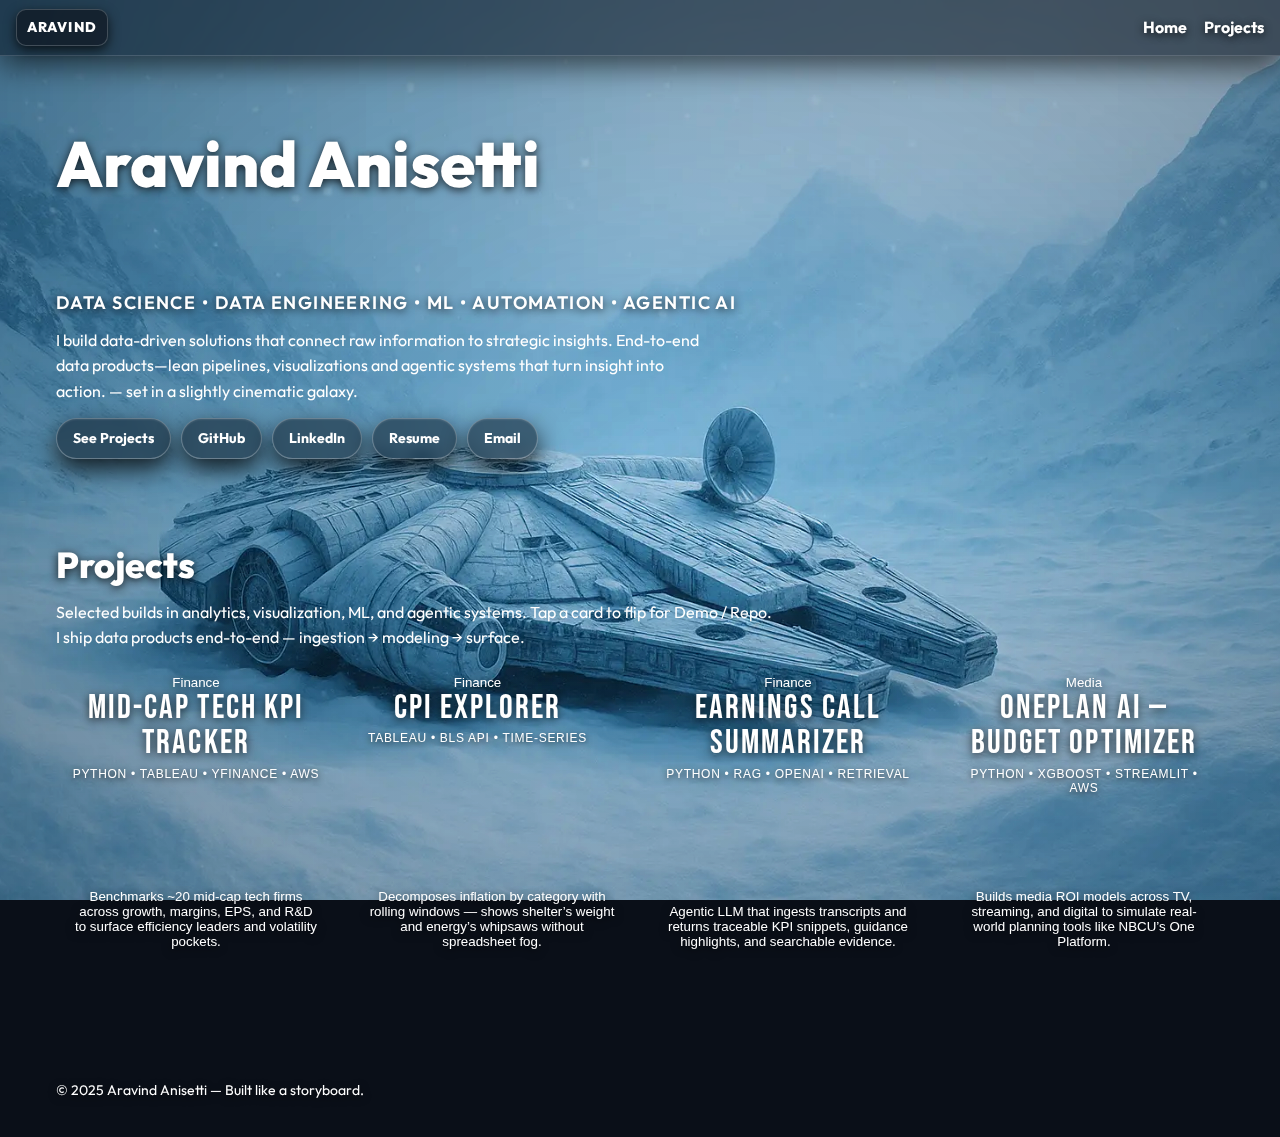
<file: docs/index.html>
<!doctype html>
<html lang="en">
<head>
  <meta charset="utf-8" />
  <meta name="viewport" content="width=device-width, initial-scale=1" />
  <title>Aravind Anisetti — Portfolio</title>
  <meta name="description" content="Data Science & Data Engineering portfolio by Aravind Anisetti. Cinematic single-page with projects in analytics, visualization, ML and agentic systems." />
  <link rel="preconnect" href="https://fonts.googleapis.com" />
  <link rel="preconnect" href="https://fonts.gstatic.com" crossorigin />
  <link href="https://fonts.googleapis.com/css2?family=Bebas+Neue&family=Outfit:wght@300;400;600;700;800&display=swap" rel="stylesheet" />
  <link rel="stylesheet" href="styles/main.css" />
</head>
<body>
  <!-- Background layers -->
  <div class="falcon-bg" aria-hidden="true"></div>
  <div class="grain" aria-hidden="true"></div>
  <div class="vignette" aria-hidden="true"></div>

  <!-- Nav -->
  <nav class="nav">
    <a class="nav__brand" href="#top">ARAVIND</a>
    <div class="nav__links">
      <a href="#top">Home</a>
      <a href="#projects">Projects</a>
    </div>
  </nav>

  <!-- Hero -->
  <header id="top" class="hero-wrap">
    <h1 class="hero__name hero__name--glow">Aravind Anisetti</h1>

    <div class="hero-console">
      <p class="hero__title hero__title--bigger">
        DATA SCIENCE <span class="dot">•</span>
        DATA ENGINEERING <span class="dot">•</span>
        ML <span class="dot">•</span>
        AUTOMATION <span class="dot">•</span>
        AGENTIC AI
      </p>

      <p class="hero__lead hero__lead--bigger">
        I build data-driven solutions that connect raw information to strategic insights.
        End-to-end data products—lean pipelines, visualizations and agentic systems that turn insight into action. 
        — set in a slightly cinematic galaxy.
      </p>

      <div class="hero__actions hero__actions--inline">
        <a class="btn" href="#projects">See Projects</a>
        <a class="btn" target="_blank" rel="noopener" href="https://github.com/aravind-bit">GitHub</a>
        <a class="btn" target="_blank" rel="noopener" href="https://www.linkedin.com/in/aravindanisetti/">LinkedIn</a>
        <a class="btn" target="_blank" rel="noopener" href="https://aravind-bit.github.io/portfolio-aravind/resume.pdf">Resume</a>
        <a class="btn" href="mailto:hello@example.com">Email</a>
      </div>
    </div>
  </header>

  <!-- Projects -->
  <section id="projects" class="projects-block">
    <div class="glass-header">
      <h2 class="section-title">Projects</h2>
      <p class="section-sub">
        Selected builds in analytics, visualization, ML, and agentic systems. Tap a card to flip for Demo / Repo.
      </p>
      <p class="section-sub section-sub--mini">
        I ship data products end-to-end — ingestion → modeling → surface.
      </p>
    </div>

    <div class="tiles">
      <!-- KPI (Finance) -->
      <button class="tile" aria-label="Open project: Mid-Cap Tech KPI Tracker">
        <div class="tile__inner">
          <div class="tile__face tile__front">
            <div class="tile__front-top">
              <span class="tile__tag tag--finance">Finance</span>
              <h3 class="tile__title">Mid-Cap Tech KPI Tracker</h3>
              <div class="techline">Python • Tableau • yFinance • AWS</div>
            </div>
            <p class="tile__blurb">
              Benchmarks ~20 mid-cap tech firms across growth, margins, EPS, and R&amp;D to surface efficiency leaders and volatility pockets.
            </p>
          </div>
          <div class="tile__face tile__back card--glass-back">
            <div class="tile__actions tile__actions--centered">
              <a class="btn btn--ghost tile__link" target="_blank" rel="noopener"
                 href="https://public.tableau.com/app/profile/aravind.anisetti/viz/Mid-CapRevenueAnalysis/Mid-CapTechKPITracker">Demo</a>
              <a class="btn btn--ghost tile__link" target="_blank" rel="noopener"
                 href="https://github.com/aravind-bit">Repo</a>
            </div>
          </div>
        </div>
      </button>

      <!-- CPI (Finance) -->
      <button class="tile" aria-label="Open project: CPI Explorer">
        <div class="tile__inner">
          <div class="tile__face tile__front">
            <div class="tile__front-top">
              <span class="tile__tag tag--finance">Finance</span>
              <h3 class="tile__title">CPI Explorer</h3>
              <div class="techline">Tableau • BLS API • Time-Series</div>
            </div>
            <p class="tile__blurb">
              Decomposes inflation by category with rolling windows — shows shelter’s weight and energy’s whipsaws without spreadsheet fog.
            </p>
          </div>
          <div class="tile__face tile__back card--glass-back">
            <div class="tile__actions tile__actions--centered">
              <a class="btn btn--ghost tile__link" target="_blank" rel="noopener"
                 href="https://public.tableau.com/app/profile/aravind.anisetti/viz/InflationAnalysis-Virginia/InflationAnalysisVA">Demo</a>
              <a class="btn btn--ghost tile__link" target="_blank" rel="noopener"
                 href="https://github.com/aravind-bit">Repo</a>
            </div>
          </div>
        </div>
      </button>

      <!-- Earnings Call Summarizer (Media/AI adjacent but we’ll tag Media to distinguish) -->
      <button class="tile" aria-label="Open project: Earnings Call Summarizer">
        <div class="tile__inner">
          <div class="tile__face tile__front">
            <div class="tile__front-top">
              <span class="tile__tag tag--finance">Finance</span>
              <h3 class="tile__title">Earnings Call Summarizer</h3>
              <div class="techline">Python • RAG • OpenAI • Retrieval</div>
            </div>
            <p class="tile__blurb">
              Agentic LLM that ingests transcripts and returns traceable KPI snippets, guidance highlights, and searchable evidence.
            </p>
          </div>
          <div class="tile__face tile__back card--glass-back">
            <div class="tile__actions tile__actions--centered">
              <a class="btn btn--ghost tile__link" target="_blank" rel="noopener"
                 href="https://github.com/aravind-bit">Demo</a>
              <a class="btn btn--ghost tile__link" target="_blank" rel="noopener"
                 href="https://github.com/aravind-bit">Repo</a>
            </div>
          </div>
        </div>
      </button>

      <!-- Multimodal Media Analyst (Media) -->
      <button class="tile" aria-label="Open project: Multimodal Media Analyst">
        <div class="tile__inner">
          <div class="tile__face tile__front">
            <div class="tile__front-top">
              <span class="tile__tag tag--media">Media</span>
              <h3 class="tile__title">OnePlan AI — Budget Optimizer</h3>
              <div class="techline">Python • XGBoost • Streamlit • AWS</div>
            </div>
            <p class="tile__blurb">
              Builds media ROI models across TV, streaming, and digital to simulate real-world planning tools like NBCU’s One Platform.
            </p>
          </div>
          <div class="tile__face tile__back card--glass-back">
            <div class="tile__actions tile__actions--centered">
              <a class="btn btn--ghost tile__link" target="_blank" rel="noopener"
                 href="https://oneplan-ai-jjuugdhyklgrz6d8ptvjr3.streamlit.app/">Demo</a>
              <a class="btn btn--ghost tile__link" target="_blank" rel="noopener"
                 href="https://github.com/aravind-bit/oneplan-ai">Repo</a>
            </div>
          </div>
        </div>
      </button>
    </div>
  </section>

  <footer class="footer">
    © 2025 Aravind Anisetti — Built like a storyboard.
  </footer>

  <script src="styles/main.js" defer></script>
</body>
</html>
</file>
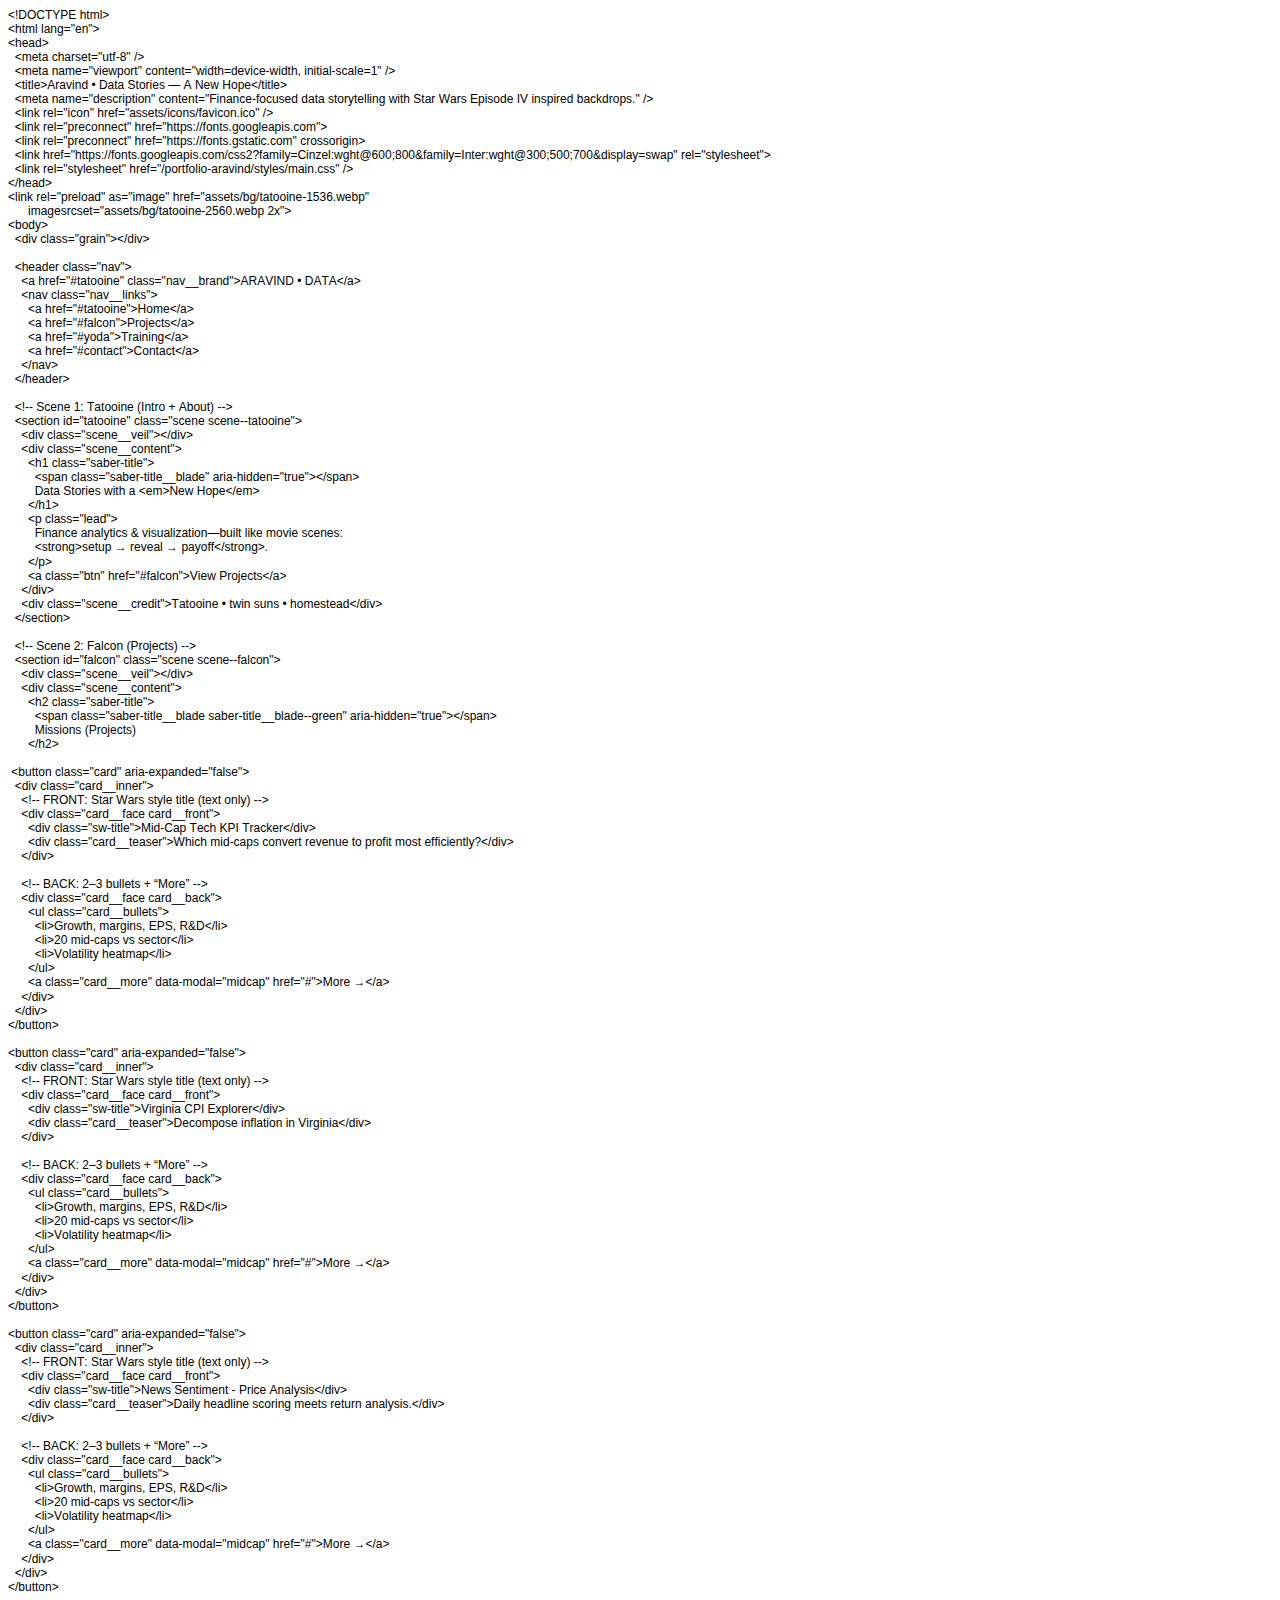
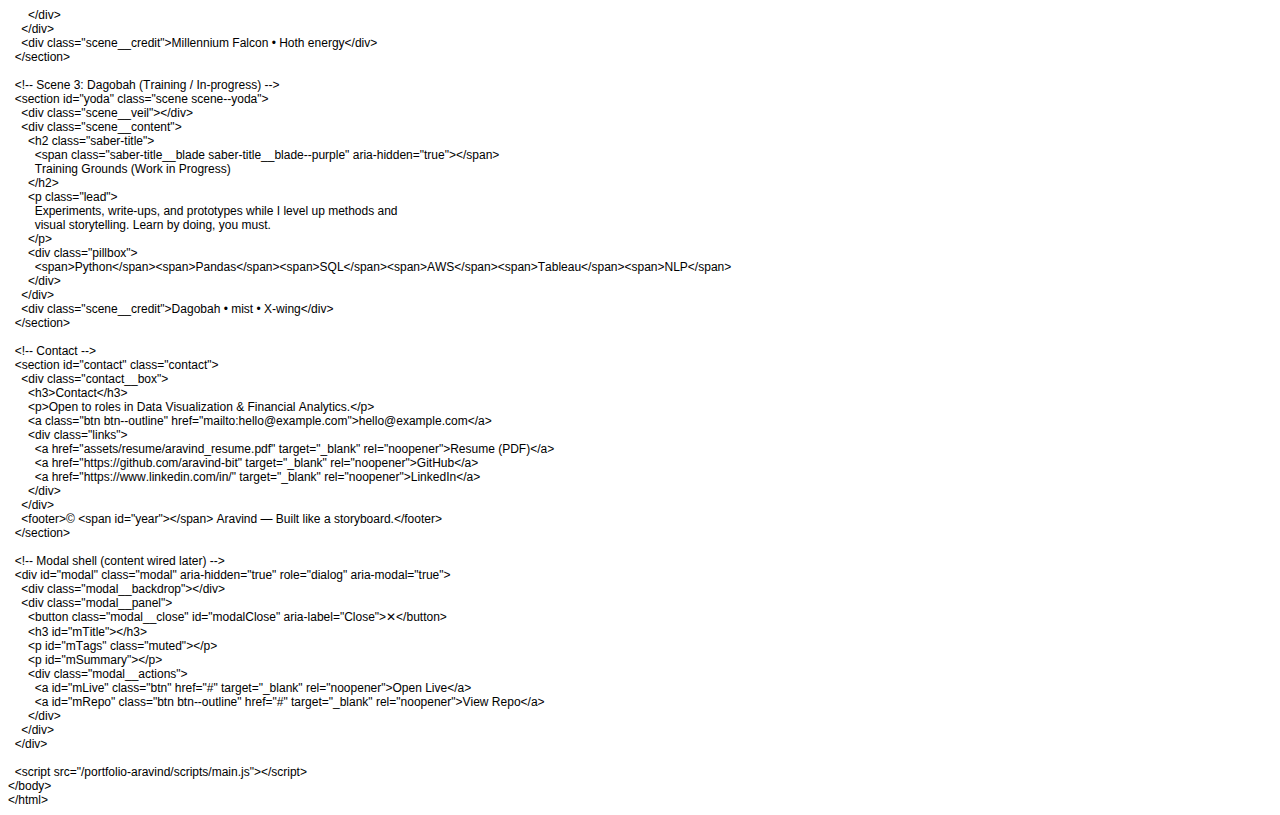
<file: index_broken_textedit.html>
<!DOCTYPE html PUBLIC "-//W3C//DTD HTML 4.01//EN" "http://www.w3.org/TR/html4/strict.dtd">
<html>
<head>
  <meta http-equiv="Content-Type" content="text/html; charset=utf-8">
  <meta http-equiv="Content-Style-Type" content="text/css">
  <title></title>
  <meta name="Generator" content="Cocoa HTML Writer">
  <meta name="CocoaVersion" content="2575.7">
  <style type="text/css">
    p.p1 {margin: 0.0px 0.0px 0.0px 0.0px; font: 12.0px Helvetica; -webkit-text-stroke: #000000}
    p.p2 {margin: 0.0px 0.0px 0.0px 0.0px; font: 12.0px Helvetica; -webkit-text-stroke: #000000; min-height: 14.0px}
    span.s1 {font-kerning: none}
    span.s2 {font: 12.0px 'Lucida Grande'; font-kerning: none}
    span.s3 {font: 12.0px 'Zapf Dingbats'; font-kerning: none}
  </style>
</head>
<body>
<p class="p1"><span class="s1">&lt;!DOCTYPE html&gt;</span></p>
<p class="p1"><span class="s1">&lt;html lang="en"&gt;</span></p>
<p class="p1"><span class="s1">&lt;head&gt;</span></p>
<p class="p1"><span class="s1"><span class="Apple-converted-space">  </span>&lt;meta charset="utf-8" /&gt;</span></p>
<p class="p1"><span class="s1"><span class="Apple-converted-space">  </span>&lt;meta name="viewport" content="width=device-width, initial-scale=1" /&gt;</span></p>
<p class="p1"><span class="s1"><span class="Apple-converted-space">  </span>&lt;title&gt;Aravind • Data Stories — A New Hope&lt;/title&gt;</span></p>
<p class="p1"><span class="s1"><span class="Apple-converted-space">  </span>&lt;meta name="description" content="Finance-focused data storytelling with Star Wars Episode IV inspired backdrops." /&gt;</span></p>
<p class="p1"><span class="s1"><span class="Apple-converted-space">  </span>&lt;link rel="icon" href="assets/icons/favicon.ico" /&gt;</span></p>
<p class="p1"><span class="s1"><span class="Apple-converted-space">  </span>&lt;link rel="preconnect" href="https://fonts.googleapis.com"&gt;</span></p>
<p class="p1"><span class="s1"><span class="Apple-converted-space">  </span>&lt;link rel="preconnect" href="https://fonts.gstatic.com" crossorigin&gt;</span></p>
<p class="p1"><span class="s1"><span class="Apple-converted-space">  </span>&lt;link href="https://fonts.googleapis.com/css2?family=Cinzel:wght@600;800&amp;family=Inter:wght@300;500;700&amp;display=swap" rel="stylesheet"&gt;</span></p>
<p class="p1"><span class="s1"><span class="Apple-converted-space">  </span>&lt;link rel="stylesheet" href="/portfolio-aravind/styles/main.css" /&gt;</span></p>
<p class="p1"><span class="s1">&lt;/head&gt;</span></p>
<p class="p1"><span class="s1">&lt;link rel="preload" as="image" href="assets/bg/tatooine-1536.webp"</span></p>
<p class="p1"><span class="s1"><span class="Apple-converted-space">      </span>imagesrcset="assets/bg/tatooine-2560.webp 2x"&gt;</span></p>
<p class="p1"><span class="s1">&lt;body&gt;</span></p>
<p class="p1"><span class="s1"><span class="Apple-converted-space">  </span>&lt;div class="grain"&gt;&lt;/div&gt;</span></p>
<p class="p2"><span class="s1"></span><br></p>
<p class="p1"><span class="s1"><span class="Apple-converted-space">  </span>&lt;header class="nav"&gt;</span></p>
<p class="p1"><span class="s1"><span class="Apple-converted-space">    </span>&lt;a href="#tatooine" class="nav__brand"&gt;ARAVIND • DATA&lt;/a&gt;</span></p>
<p class="p1"><span class="s1"><span class="Apple-converted-space">    </span>&lt;nav class="nav__links"&gt;</span></p>
<p class="p1"><span class="s1"><span class="Apple-converted-space">      </span>&lt;a href="#tatooine"&gt;Home&lt;/a&gt;</span></p>
<p class="p1"><span class="s1"><span class="Apple-converted-space">      </span>&lt;a href="#falcon"&gt;Projects&lt;/a&gt;</span></p>
<p class="p1"><span class="s1"><span class="Apple-converted-space">      </span>&lt;a href="#yoda"&gt;Training&lt;/a&gt;</span></p>
<p class="p1"><span class="s1"><span class="Apple-converted-space">      </span>&lt;a href="#contact"&gt;Contact&lt;/a&gt;</span></p>
<p class="p1"><span class="s1"><span class="Apple-converted-space">    </span>&lt;/nav&gt;</span></p>
<p class="p1"><span class="s1"><span class="Apple-converted-space">  </span>&lt;/header&gt;</span></p>
<p class="p2"><span class="s1"></span><br></p>
<p class="p1"><span class="s1"><span class="Apple-converted-space">  </span>&lt;!-- Scene 1: Tatooine (Intro + About) --&gt;</span></p>
<p class="p1"><span class="s1"><span class="Apple-converted-space">  </span>&lt;section id="tatooine" class="scene scene--tatooine"&gt;</span></p>
<p class="p1"><span class="s1"><span class="Apple-converted-space">    </span>&lt;div class="scene__veil"&gt;&lt;/div&gt;</span></p>
<p class="p1"><span class="s1"><span class="Apple-converted-space">    </span>&lt;div class="scene__content"&gt;</span></p>
<p class="p1"><span class="s1"><span class="Apple-converted-space">      </span>&lt;h1 class="saber-title"&gt;</span></p>
<p class="p1"><span class="s1"><span class="Apple-converted-space">        </span>&lt;span class="saber-title__blade" aria-hidden="true"&gt;&lt;/span&gt;</span></p>
<p class="p1"><span class="s1"><span class="Apple-converted-space">        </span>Data Stories with a &lt;em&gt;New Hope&lt;/em&gt;</span></p>
<p class="p1"><span class="s1"><span class="Apple-converted-space">      </span>&lt;/h1&gt;</span></p>
<p class="p1"><span class="s1"><span class="Apple-converted-space">      </span>&lt;p class="lead"&gt;</span></p>
<p class="p1"><span class="s1"><span class="Apple-converted-space">        </span>Finance analytics &amp; visualization—built like movie scenes:</span></p>
<p class="p1"><span class="s1"><span class="Apple-converted-space">        </span>&lt;strong&gt;setup </span><span class="s2">→</span><span class="s1"> reveal </span><span class="s2">→</span><span class="s1"> payoff&lt;/strong&gt;.</span></p>
<p class="p1"><span class="s1"><span class="Apple-converted-space">      </span>&lt;/p&gt;</span></p>
<p class="p1"><span class="s1"><span class="Apple-converted-space">      </span>&lt;a class="btn" href="#falcon"&gt;View Projects&lt;/a&gt;</span></p>
<p class="p1"><span class="s1"><span class="Apple-converted-space">    </span>&lt;/div&gt;</span></p>
<p class="p1"><span class="s1"><span class="Apple-converted-space">    </span>&lt;div class="scene__credit"&gt;Tatooine • twin suns • homestead&lt;/div&gt;</span></p>
<p class="p1"><span class="s1"><span class="Apple-converted-space">  </span>&lt;/section&gt;</span></p>
<p class="p2"><span class="s1"></span><br></p>
<p class="p1"><span class="s1"><span class="Apple-converted-space">  </span>&lt;!-- Scene 2: Falcon (Projects) --&gt;</span></p>
<p class="p1"><span class="s1"><span class="Apple-converted-space">  </span>&lt;section id="falcon" class="scene scene--falcon"&gt;</span></p>
<p class="p1"><span class="s1"><span class="Apple-converted-space">    </span>&lt;div class="scene__veil"&gt;&lt;/div&gt;</span></p>
<p class="p1"><span class="s1"><span class="Apple-converted-space">    </span>&lt;div class="scene__content"&gt;</span></p>
<p class="p1"><span class="s1"><span class="Apple-converted-space">      </span>&lt;h2 class="saber-title"&gt;</span></p>
<p class="p1"><span class="s1"><span class="Apple-converted-space">        </span>&lt;span class="saber-title__blade saber-title__blade--green" aria-hidden="true"&gt;&lt;/span&gt;</span></p>
<p class="p1"><span class="s1"><span class="Apple-converted-space">        </span>Missions (Projects)</span></p>
<p class="p1"><span class="s1"><span class="Apple-converted-space">      </span>&lt;/h2&gt;</span></p>
<p class="p2"><span class="s1"></span><br></p>
<p class="p1"><span class="s1"><span class="Apple-converted-space"> </span>&lt;button class="card" aria-expanded="false"&gt;</span></p>
<p class="p1"><span class="s1"><span class="Apple-converted-space">  </span>&lt;div class="card__inner"&gt;</span></p>
<p class="p1"><span class="s1"><span class="Apple-converted-space">    </span>&lt;!-- FRONT: Star Wars style title (text only) --&gt;</span></p>
<p class="p1"><span class="s1"><span class="Apple-converted-space">    </span>&lt;div class="card__face card__front"&gt;</span></p>
<p class="p1"><span class="s1"><span class="Apple-converted-space">      </span>&lt;div class="sw-title"&gt;Mid-Cap Tech KPI Tracker&lt;/div&gt;</span></p>
<p class="p1"><span class="s1"><span class="Apple-converted-space">      </span>&lt;div class="card__teaser"&gt;Which mid-caps convert revenue to profit most efficiently?&lt;/div&gt;</span></p>
<p class="p1"><span class="s1"><span class="Apple-converted-space">    </span>&lt;/div&gt;</span></p>
<p class="p2"><span class="s1"></span><br></p>
<p class="p1"><span class="s1"><span class="Apple-converted-space">    </span>&lt;!-- BACK: 2–3 bullets + “More” --&gt;</span></p>
<p class="p1"><span class="s1"><span class="Apple-converted-space">    </span>&lt;div class="card__face card__back"&gt;</span></p>
<p class="p1"><span class="s1"><span class="Apple-converted-space">      </span>&lt;ul class="card__bullets"&gt;</span></p>
<p class="p1"><span class="s1"><span class="Apple-converted-space">        </span>&lt;li&gt;Growth, margins, EPS, R&amp;D&lt;/li&gt;</span></p>
<p class="p1"><span class="s1"><span class="Apple-converted-space">        </span>&lt;li&gt;20 mid-caps vs sector&lt;/li&gt;</span></p>
<p class="p1"><span class="s1"><span class="Apple-converted-space">        </span>&lt;li&gt;Volatility heatmap&lt;/li&gt;</span></p>
<p class="p1"><span class="s1"><span class="Apple-converted-space">      </span>&lt;/ul&gt;</span></p>
<p class="p1"><span class="s1"><span class="Apple-converted-space">      </span>&lt;a class="card__more" data-modal="midcap" href="#"&gt;More </span><span class="s2">→</span><span class="s1">&lt;/a&gt;</span></p>
<p class="p1"><span class="s1"><span class="Apple-converted-space">    </span>&lt;/div&gt;</span></p>
<p class="p1"><span class="s1"><span class="Apple-converted-space">  </span>&lt;/div&gt;</span></p>
<p class="p1"><span class="s1">&lt;/button&gt;</span></p>
<p class="p2"><span class="s1"></span><br></p>
<p class="p1"><span class="s1">&lt;button class="card" aria-expanded="false"&gt;</span></p>
<p class="p1"><span class="s1"><span class="Apple-converted-space">  </span>&lt;div class="card__inner"&gt;</span></p>
<p class="p1"><span class="s1"><span class="Apple-converted-space">    </span>&lt;!-- FRONT: Star Wars style title (text only) --&gt;</span></p>
<p class="p1"><span class="s1"><span class="Apple-converted-space">    </span>&lt;div class="card__face card__front"&gt;</span></p>
<p class="p1"><span class="s1"><span class="Apple-converted-space">      </span>&lt;div class="sw-title"&gt;Virginia CPI Explorer&lt;/div&gt;</span></p>
<p class="p1"><span class="s1"><span class="Apple-converted-space">      </span>&lt;div class="card__teaser"&gt;Decompose inflation in Virginia&lt;/div&gt;</span></p>
<p class="p1"><span class="s1"><span class="Apple-converted-space">    </span>&lt;/div&gt;</span></p>
<p class="p2"><span class="s1"></span><br></p>
<p class="p1"><span class="s1"><span class="Apple-converted-space">    </span>&lt;!-- BACK: 2–3 bullets + “More” --&gt;</span></p>
<p class="p1"><span class="s1"><span class="Apple-converted-space">    </span>&lt;div class="card__face card__back"&gt;</span></p>
<p class="p1"><span class="s1"><span class="Apple-converted-space">      </span>&lt;ul class="card__bullets"&gt;</span></p>
<p class="p1"><span class="s1"><span class="Apple-converted-space">        </span>&lt;li&gt;Growth, margins, EPS, R&amp;D&lt;/li&gt;</span></p>
<p class="p1"><span class="s1"><span class="Apple-converted-space">        </span>&lt;li&gt;20 mid-caps vs sector&lt;/li&gt;</span></p>
<p class="p1"><span class="s1"><span class="Apple-converted-space">        </span>&lt;li&gt;Volatility heatmap&lt;/li&gt;</span></p>
<p class="p1"><span class="s1"><span class="Apple-converted-space">      </span>&lt;/ul&gt;</span></p>
<p class="p1"><span class="s1"><span class="Apple-converted-space">      </span>&lt;a class="card__more" data-modal="midcap" href="#"&gt;More </span><span class="s2">→</span><span class="s1">&lt;/a&gt;</span></p>
<p class="p1"><span class="s1"><span class="Apple-converted-space">    </span>&lt;/div&gt;</span></p>
<p class="p1"><span class="s1"><span class="Apple-converted-space">  </span>&lt;/div&gt;</span></p>
<p class="p1"><span class="s1">&lt;/button&gt;</span></p>
<p class="p2"><span class="s1"></span><br></p>
<p class="p1"><span class="s1">&lt;button class="card" aria-expanded="false"&gt;</span></p>
<p class="p1"><span class="s1"><span class="Apple-converted-space">  </span>&lt;div class="card__inner"&gt;</span></p>
<p class="p1"><span class="s1"><span class="Apple-converted-space">    </span>&lt;!-- FRONT: Star Wars style title (text only) --&gt;</span></p>
<p class="p1"><span class="s1"><span class="Apple-converted-space">    </span>&lt;div class="card__face card__front"&gt;</span></p>
<p class="p1"><span class="s1"><span class="Apple-converted-space">      </span>&lt;div class="sw-title"&gt;News Sentiment - Price Analysis&lt;/div&gt;</span></p>
<p class="p1"><span class="s1"><span class="Apple-converted-space">      </span>&lt;div class="card__teaser"&gt;Daily headline scoring meets return analysis.&lt;/div&gt;</span></p>
<p class="p1"><span class="s1"><span class="Apple-converted-space">    </span>&lt;/div&gt;</span></p>
<p class="p2"><span class="s1"></span><br></p>
<p class="p1"><span class="s1"><span class="Apple-converted-space">    </span>&lt;!-- BACK: 2–3 bullets + “More” --&gt;</span></p>
<p class="p1"><span class="s1"><span class="Apple-converted-space">    </span>&lt;div class="card__face card__back"&gt;</span></p>
<p class="p1"><span class="s1"><span class="Apple-converted-space">      </span>&lt;ul class="card__bullets"&gt;</span></p>
<p class="p1"><span class="s1"><span class="Apple-converted-space">        </span>&lt;li&gt;Growth, margins, EPS, R&amp;D&lt;/li&gt;</span></p>
<p class="p1"><span class="s1"><span class="Apple-converted-space">        </span>&lt;li&gt;20 mid-caps vs sector&lt;/li&gt;</span></p>
<p class="p1"><span class="s1"><span class="Apple-converted-space">        </span>&lt;li&gt;Volatility heatmap&lt;/li&gt;</span></p>
<p class="p1"><span class="s1"><span class="Apple-converted-space">      </span>&lt;/ul&gt;</span></p>
<p class="p1"><span class="s1"><span class="Apple-converted-space">      </span>&lt;a class="card__more" data-modal="midcap" href="#"&gt;More </span><span class="s2">→</span><span class="s1">&lt;/a&gt;</span></p>
<p class="p1"><span class="s1"><span class="Apple-converted-space">    </span>&lt;/div&gt;</span></p>
<p class="p1"><span class="s1"><span class="Apple-converted-space">  </span>&lt;/div&gt;</span></p>
<p class="p1"><span class="s1">&lt;/button&gt;</span></p>
<p class="p2"><span class="s1"></span><br></p>
<p class="p1"><span class="s1"><span class="Apple-converted-space">      </span>&lt;/div&gt;</span></p>
<p class="p1"><span class="s1"><span class="Apple-converted-space">    </span>&lt;/div&gt;</span></p>
<p class="p1"><span class="s1"><span class="Apple-converted-space">    </span>&lt;div class="scene__credit"&gt;Millennium Falcon • Hoth energy&lt;/div&gt;</span></p>
<p class="p1"><span class="s1"><span class="Apple-converted-space">  </span>&lt;/section&gt;</span></p>
<p class="p2"><span class="s1"></span><br></p>
<p class="p1"><span class="s1"><span class="Apple-converted-space">  </span>&lt;!-- Scene 3: Dagobah (Training / In-progress) --&gt;</span></p>
<p class="p1"><span class="s1"><span class="Apple-converted-space">  </span>&lt;section id="yoda" class="scene scene--yoda"&gt;</span></p>
<p class="p1"><span class="s1"><span class="Apple-converted-space">    </span>&lt;div class="scene__veil"&gt;&lt;/div&gt;</span></p>
<p class="p1"><span class="s1"><span class="Apple-converted-space">    </span>&lt;div class="scene__content"&gt;</span></p>
<p class="p1"><span class="s1"><span class="Apple-converted-space">      </span>&lt;h2 class="saber-title"&gt;</span></p>
<p class="p1"><span class="s1"><span class="Apple-converted-space">        </span>&lt;span class="saber-title__blade saber-title__blade--purple" aria-hidden="true"&gt;&lt;/span&gt;</span></p>
<p class="p1"><span class="s1"><span class="Apple-converted-space">        </span>Training Grounds (Work in Progress)</span></p>
<p class="p1"><span class="s1"><span class="Apple-converted-space">      </span>&lt;/h2&gt;</span></p>
<p class="p1"><span class="s1"><span class="Apple-converted-space">      </span>&lt;p class="lead"&gt;</span></p>
<p class="p1"><span class="s1"><span class="Apple-converted-space">        </span>Experiments, write-ups, and prototypes while I level up methods and</span></p>
<p class="p1"><span class="s1"><span class="Apple-converted-space">        </span>visual storytelling. Learn by doing, you must.</span></p>
<p class="p1"><span class="s1"><span class="Apple-converted-space">      </span>&lt;/p&gt;</span></p>
<p class="p1"><span class="s1"><span class="Apple-converted-space">      </span>&lt;div class="pillbox"&gt;</span></p>
<p class="p1"><span class="s1"><span class="Apple-converted-space">        </span>&lt;span&gt;Python&lt;/span&gt;&lt;span&gt;Pandas&lt;/span&gt;&lt;span&gt;SQL&lt;/span&gt;&lt;span&gt;AWS&lt;/span&gt;&lt;span&gt;Tableau&lt;/span&gt;&lt;span&gt;NLP&lt;/span&gt;</span></p>
<p class="p1"><span class="s1"><span class="Apple-converted-space">      </span>&lt;/div&gt;</span></p>
<p class="p1"><span class="s1"><span class="Apple-converted-space">    </span>&lt;/div&gt;</span></p>
<p class="p1"><span class="s1"><span class="Apple-converted-space">    </span>&lt;div class="scene__credit"&gt;Dagobah • mist • X-wing&lt;/div&gt;</span></p>
<p class="p1"><span class="s1"><span class="Apple-converted-space">  </span>&lt;/section&gt;</span></p>
<p class="p2"><span class="s1"></span><br></p>
<p class="p1"><span class="s1"><span class="Apple-converted-space">  </span>&lt;!-- Contact --&gt;</span></p>
<p class="p1"><span class="s1"><span class="Apple-converted-space">  </span>&lt;section id="contact" class="contact"&gt;</span></p>
<p class="p1"><span class="s1"><span class="Apple-converted-space">    </span>&lt;div class="contact__box"&gt;</span></p>
<p class="p1"><span class="s1"><span class="Apple-converted-space">      </span>&lt;h3&gt;Contact&lt;/h3&gt;</span></p>
<p class="p1"><span class="s1"><span class="Apple-converted-space">      </span>&lt;p&gt;Open to roles in Data Visualization &amp; Financial Analytics.&lt;/p&gt;</span></p>
<p class="p1"><span class="s1"><span class="Apple-converted-space">      </span>&lt;a class="btn btn--outline" href="mailto:hello@example.com"&gt;hello@example.com&lt;/a&gt;</span></p>
<p class="p1"><span class="s1"><span class="Apple-converted-space">      </span>&lt;div class="links"&gt;</span></p>
<p class="p1"><span class="s1"><span class="Apple-converted-space">        </span>&lt;a href="assets/resume/aravind_resume.pdf" target="_blank" rel="noopener"&gt;Resume (PDF)&lt;/a&gt;</span></p>
<p class="p1"><span class="s1"><span class="Apple-converted-space">        </span>&lt;a href="https://github.com/aravind-bit" target="_blank" rel="noopener"&gt;GitHub&lt;/a&gt;</span></p>
<p class="p1"><span class="s1"><span class="Apple-converted-space">        </span>&lt;a href="https://www.linkedin.com/in/" target="_blank" rel="noopener"&gt;LinkedIn&lt;/a&gt;</span></p>
<p class="p1"><span class="s1"><span class="Apple-converted-space">      </span>&lt;/div&gt;</span></p>
<p class="p1"><span class="s1"><span class="Apple-converted-space">    </span>&lt;/div&gt;</span></p>
<p class="p1"><span class="s1"><span class="Apple-converted-space">    </span>&lt;footer&gt;© &lt;span id="year"&gt;&lt;/span&gt; Aravind — Built like a storyboard.&lt;/footer&gt;</span></p>
<p class="p1"><span class="s1"><span class="Apple-converted-space">  </span>&lt;/section&gt;</span></p>
<p class="p2"><span class="s1"></span><br></p>
<p class="p1"><span class="s1"><span class="Apple-converted-space">  </span>&lt;!-- Modal shell (content wired later) --&gt;</span></p>
<p class="p1"><span class="s1"><span class="Apple-converted-space">  </span>&lt;div id="modal" class="modal" aria-hidden="true" role="dialog" aria-modal="true"&gt;</span></p>
<p class="p1"><span class="s1"><span class="Apple-converted-space">    </span>&lt;div class="modal__backdrop"&gt;&lt;/div&gt;</span></p>
<p class="p1"><span class="s1"><span class="Apple-converted-space">    </span>&lt;div class="modal__panel"&gt;</span></p>
<p class="p1"><span class="s1"><span class="Apple-converted-space">      </span>&lt;button class="modal__close" id="modalClose" aria-label="Close"&gt;</span><span class="s3">✕</span><span class="s1">&lt;/button&gt;</span></p>
<p class="p1"><span class="s1"><span class="Apple-converted-space">      </span>&lt;h3 id="mTitle"&gt;&lt;/h3&gt;</span></p>
<p class="p1"><span class="s1"><span class="Apple-converted-space">      </span>&lt;p id="mTags" class="muted"&gt;&lt;/p&gt;</span></p>
<p class="p1"><span class="s1"><span class="Apple-converted-space">      </span>&lt;p id="mSummary"&gt;&lt;/p&gt;</span></p>
<p class="p1"><span class="s1"><span class="Apple-converted-space">      </span>&lt;div class="modal__actions"&gt;</span></p>
<p class="p1"><span class="s1"><span class="Apple-converted-space">        </span>&lt;a id="mLive" class="btn" href="#" target="_blank" rel="noopener"&gt;Open Live&lt;/a&gt;</span></p>
<p class="p1"><span class="s1"><span class="Apple-converted-space">        </span>&lt;a id="mRepo" class="btn btn--outline" href="#" target="_blank" rel="noopener"&gt;View Repo&lt;/a&gt;</span></p>
<p class="p1"><span class="s1"><span class="Apple-converted-space">      </span>&lt;/div&gt;</span></p>
<p class="p1"><span class="s1"><span class="Apple-converted-space">    </span>&lt;/div&gt;</span></p>
<p class="p1"><span class="s1"><span class="Apple-converted-space">  </span>&lt;/div&gt;</span></p>
<p class="p2"><span class="s1"></span><br></p>
<p class="p1"><span class="s1"><span class="Apple-converted-space">  </span>&lt;script src="/portfolio-aravind/scripts/main.js"&gt;&lt;/script&gt;</span></p>
<p class="p1"><span class="s1">&lt;/body&gt;</span></p>
<p class="p1"><span class="s1">&lt;/html&gt;</span></p>
</body>
</html>
</file>
<file: docs/styles/main.css>
/* ===========================
   CORE VARIABLES
   =========================== */

:root{
  --ink: #ffffff;
  --ink-dim: rgba(255,255,255,.8);
  --bg-deep: #0a0f18;
}

/* RESET */
*{box-sizing:border-box}
html{scroll-behavior:smooth}
body{
  margin:0;
  color:var(--ink);
  font-family:Outfit,system-ui,-apple-system,"Segoe UI",Roboto,Arial,sans-serif;
  line-height:1.6;
  background:var(--bg-deep);
  overflow-x:hidden;
}

/* ===========================
   BACKGROUND
   =========================== */

.falcon-bg{
  position:fixed; inset:0; z-index:-4;
  background:center/cover no-repeat;
  background-image:image-set(
    url('../assets/bg/falcon-2560.webp') type('image/webp') 2x,
    url('../assets/bg/falcon-1536.webp') type('image/webp') 1x
  );
  /* consistent brightness, no tinted gradients */
  filter:brightness(1.12) contrast(1.05) saturate(1.06);
  pointer-events:none;
}
@media (max-width:900px){
  .falcon-bg{background-attachment:scroll}
}

/* subtle film grain */
.grain{
  position:fixed; inset:0; z-index:-3; pointer-events:none;
  background-image:url('[data-uri]');
  background-size:320px 320px;
  mix-blend-mode:soft-light;
  opacity:.05;
}

/* mild vignette only */
.vignette{
  position:fixed; inset:0; z-index:-2; pointer-events:none;
  background:
    radial-gradient(1400px 1000px at 60% 60%, rgba(5,8,14,0), rgba(5,8,14,.15) 65%),
    radial-gradient(100% 120% at 50% 50%, rgba(0,0,0,0), rgba(0,0,0,.22) 72%);
}

/* ===========================
   NAV
   =========================== */

.nav{
  position:fixed;
  inset:0 0 auto 0;
  z-index:10;
  height:56px;
  display:flex;
  align-items:center;
  justify-content:space-between;
  padding:8px 16px;
  background:rgba(10,15,24,.55);
  backdrop-filter:blur(8px) saturate(1.2);
  border-bottom:1px solid rgba(255,255,255,.15);
  box-shadow:0 10px 30px rgba(0,0,0,.6);
}
.nav__brand{
  padding:6px 10px;
  border-radius:10px;
  text-decoration:none;
  font-weight:800;
  letter-spacing:.08em;
  font-size:14px;
  color:var(--ink);
  background:rgba(10,15,24,.6);
  border:1px solid rgba(255,255,255,.2);
  box-shadow:0 4px 12px rgba(0,0,0,.7);
}
.nav__links a{
  color:var(--ink);
  text-decoration:none;
  margin-left:14px;
  font-weight:700;
  text-shadow:0 2px 8px rgba(0,0,0,.8);
}

/* ===========================
   HERO / ABOUT
   =========================== */

.hero-wrap{
  min-height:56vh;
  display:grid;
  align-items:center;
  padding:80px clamp(16px,6vw,56px) 12px;
  position:relative;
  z-index:1;
}

/* glass-block: frosted glass card for hero + headers */
.glass-block{
  background:rgba(10,15,24,.35);
  border:1px solid rgba(255,255,255,.14);
  backdrop-filter:blur(10px) saturate(1.1);
  border-radius:14px;
  box-shadow:
    0 20px 60px rgba(0,0,0,.75),
    0 2px 4px rgba(255,255,255,.08) inset;
}

.hero{
  max-width:780px;
  padding:16px 18px;
  color:var(--ink);
  text-shadow:0 1px 0 rgba(0,0,0,.22);
}
.hero__name{
  font-size:clamp(32px,7vw,64px);
  font-weight:800;
  margin:0 0 6px;
  color:var(--ink);
  text-shadow:0 2px 10px rgba(0,0,0,.8);
  font-family:"Outfit",system-ui,sans-serif;
}
.hero__title{
  font-size:clamp(14px,3.2vw,18px);
  color:var(--ink);
  letter-spacing:.08em;
  text-transform:uppercase;
  margin:0 0 10px;
  text-shadow:0 2px 8px rgba(0,0,0,.8);
  font-weight:600;
}
.hero__lead{
  margin:0 0 14px;
  max-width:60ch;
  color:var(--ink);
  line-height:1.6;
}
.hero__actions{
  display:flex;
  gap:10px;
  flex-wrap:wrap;
}

/* simple frosted pill buttons */
.btn{
  display:inline-block;
  padding:10px 16px;
  border-radius:999px;
  border:1px solid rgba(255,255,255,.28);
  background:rgba(10,15,24,.5);
  backdrop-filter:blur(8px) saturate(1.1);
  color:var(--ink);
  text-decoration:none;
  font-weight:700;
  font-size:14px;
  line-height:1.3;
  box-shadow:
    0 10px 24px rgba(0,0,0,.8),
    0 1px 2px rgba(255,255,255,.1) inset;
  cursor:pointer;
  transition:transform .18s ease, box-shadow .18s ease,
             background .18s ease, border .18s ease;
}
.btn:hover{
  transform:translateY(-2px);
  box-shadow:
    0 16px 32px rgba(0,0,0,.85),
    0 1px 2px rgba(255,255,255,.15) inset;
  background:rgba(10,15,24,.7);
  border-color:rgba(255,255,255,.45);
}
.btn:active{
  transform:translateY(0);
  box-shadow:
    0 8px 16px rgba(0,0,0,.9),
    0 1px 2px rgba(255,255,255,.18) inset;
}

/* ===========================
   PROJECTS SECTION
   =========================== */

.projects-block{
  padding:32px clamp(16px,6vw,56px) 64px;
  position:relative;
  z-index:1;
}

.section-head{
  max-width:820px;
  padding:14px 16px;
  margin:0 0 20px;
  color:var(--ink);
  text-shadow:0 2px 8px rgba(0,0,0,.8);
}

.section-title{
  font-weight:800;
  font-size:clamp(22px,4vw,36px);
  margin:0 0 6px;
  color:var(--ink);
  text-shadow:0 2px 10px rgba(0,0,0,.9);
  font-family:"Outfit",system-ui,sans-serif;
}
.section-sub{
  margin:0;
  max-width:72ch;
  color:var(--ink);
  line-height:1.6;
}

/* text-scrim: improves readability behind busy BG */
.text-scrim{
  position:relative;
  font-weight:400;
  text-shadow:0 1px 8px rgba(0,0,0,.6);
}
.text-scrim::before{
  content:"";
  position:absolute;
  inset:-2px -6px -2px -6px;
  pointer-events:none;
  z-index:-1;
  background:linear-gradient(
    90deg,
    rgba(0,0,0,.4),
    rgba(0,0,0,0) 65%
  );
  border-radius:6px;
}

/* ===========================
   TILES GRID
   =========================== */

.tiles{
  display:grid;
  grid-template-columns:repeat(auto-fill,minmax(250px,1fr));
  gap:16px;
  align-items:start;
  margin-top:8px;
}

.tile{
  border:0;
  padding:0;
  background:transparent;
  cursor:pointer;
  position:relative;
  z-index:1;
  outline:none;
}
.tile:focus-visible .tile__inner{
  box-shadow:0 0 0 3px rgba(255,255,255,.4),
             0 0 20px rgba(255,255,255,.4);
}

.tile__inner{
  position:relative;
  width:100%;
  height:320px;
  border-radius:16px;
  overflow:hidden;
  transition:transform .25s ease, box-shadow .25s ease;
}
@media (max-width:1000px){.tile__inner{height:280px}}
@media (max-width:750px){.tile__inner{height:240px}}
@media (max-width:600px){.tile__inner{height:200px;border-radius:10px}}

@media (hover:hover){
  .tile:hover .tile__inner{
    transform:translateY(-2px);
  }
}

/* card--glass: frosted / translucent dark glass for front */
.card--glass{
  background:rgba(10,15,24,.45);
  border:1px solid rgba(255,255,255,.14);
  backdrop-filter:blur(8px) saturate(1.05);
  box-shadow:
    0 20px 60px rgba(0,0,0,.75),
    0 2px 4px rgba(255,255,255,.08) inset;
}

/* tile faces for flip/fade */
.tile__face{
  position:absolute;
  inset:0;
  display:flex;
  flex-direction:column;
  padding:16px;
  color:var(--ink);
  text-shadow:0 2px 10px rgba(0,0,0,.8);
}
@media (max-width:600px){.tile__face{padding:12px}}

.tile__front{
  opacity:1;
  transform:translateY(0);
  transition:opacity .28s ease,transform .28s ease;
  justify-content:space-between;
  align-items:flex-start;
  z-index:2;
  pointer-events:auto;
}

.tile__back{
  background:rgba(10,15,24,.7);
  color:var(--ink);
  border-top:1px solid rgba(255,255,255,.18);
  opacity:0;
  transform:translateY(10px);
  transition:opacity .28s ease,transform .28s ease .05s;
  z-index:1;
  pointer-events:none;
  overflow:auto;
  box-shadow:
    inset 0 0 30px rgba(0,0,0,.6),
    0 20px 60px rgba(0,0,0,.75);
  border-radius:16px;
}

.tile__inner.flipped .tile__front{
  opacity:0;
  transform:translateY(-10px);
  pointer-events:none;
  z-index:1;
}
.tile__inner.flipped .tile__back{
  opacity:1;
  transform:translateY(0);
  pointer-events:auto;
  z-index:2;
}

/* TITLE / TECH */
.tile__title{
  margin:0 0 6px;
  font-family:"Bebas Neue",system-ui,sans-serif;
  font-weight:400;
  letter-spacing:.06em;
  text-transform:uppercase;
  font-size:clamp(24px,3.6vw,34px);
  line-height:1.05;
  color:#fff;
}
.techline{
  font-size:12px;
  letter-spacing:.06em;
  text-transform:uppercase;
  color:var(--ink);
  text-shadow:0 2px 6px rgba(0,0,0,.8);
}

/* BACK FACE CONTENT */
.tile__actions{
  display:flex;
  flex-wrap:wrap;
  gap:8px;
  margin-bottom:12px;
}
.tile__link{
  flex-shrink:0;
}

.btn--ghost{
  background:rgba(0,0,0,.4);
  border:1px solid rgba(255,255,255,.3);
  border-radius:10px;
  box-shadow:
    0 10px 24px rgba(0,0,0,.8),
    0 1px 2px rgba(255,255,255,.1) inset;
  color:#fff;
  font-size:13px;
  font-weight:700;
  line-height:1.3;
  padding:8px 12px;
  text-decoration:none;
  display:inline-block;
  transition:background .15s ease, box-shadow .15s ease;
}
.btn--ghost:hover{
  background:rgba(0,0,0,.6);
  box-shadow:
    0 16px 32px rgba(0,0,0,.9),
    0 1px 2px rgba(255,255,255,.15) inset;
}

.tile__content{
  background:rgba(0,0,0,.28);
  border:1px solid rgba(255,255,255,.12);
  border-radius:10px;
  padding:10px;
  color:var(--ink);
  font-size:14px;
  line-height:1.5;
  text-shadow:0 2px 6px rgba(0,0,0,.8);
}

/* ===========================
   FOOTER
   =========================== */

.footer{
  padding:36px clamp(16px,6vw,56px);
  color:var(--ink);
  text-align:left;
  font-size:14px;
  text-shadow:0 2px 8px rgba(0,0,0,.8);
}
</file>
